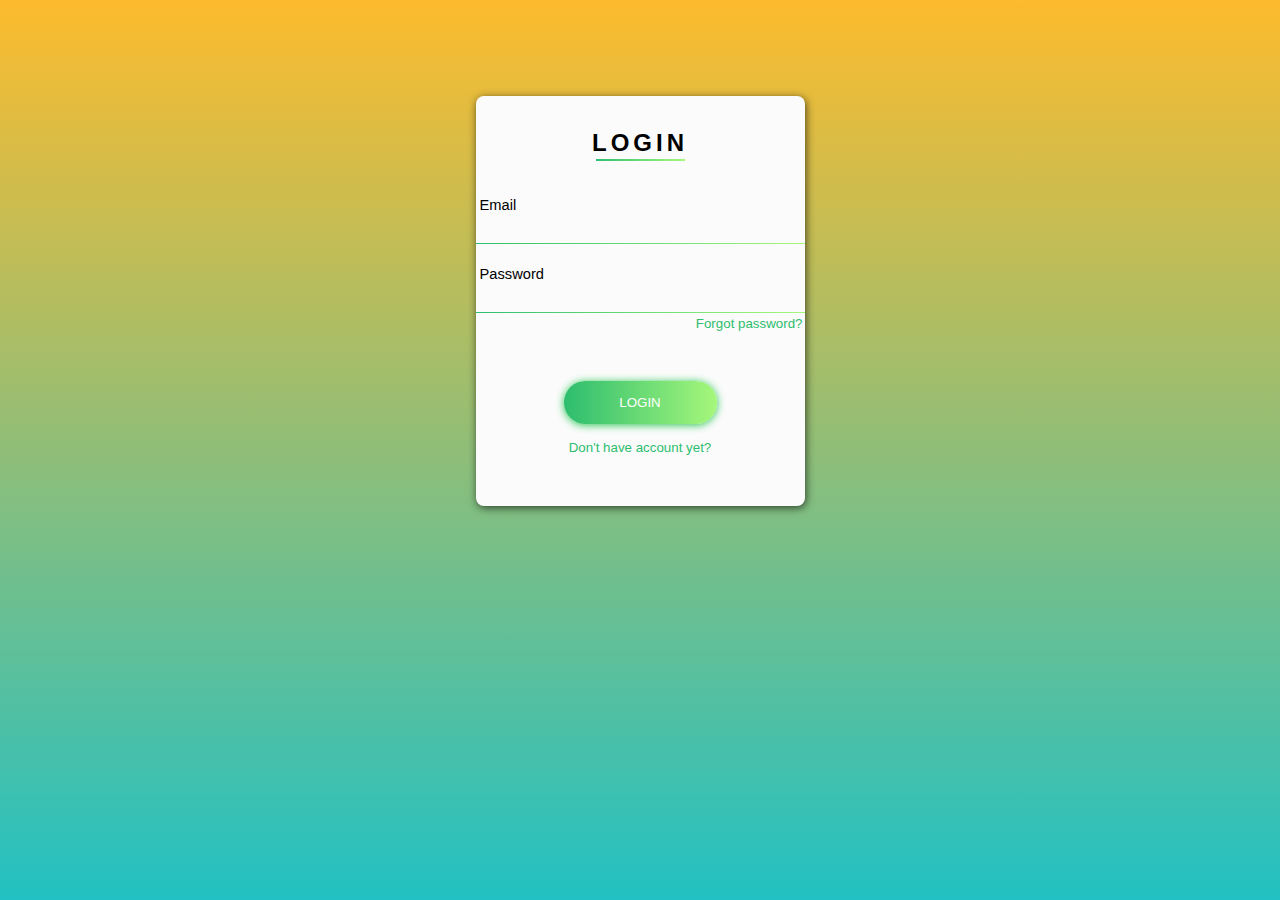
<file: Login dan Sign Up/login.html>
<html>
    <head>
      <link rel="icon" type="image/png" href="logoMII.png">
      <title>Login</title>
    </head>
    <link rel="stylesheet" href="stylelogin.css">
<body>
    <div id="card">
        <div id="card-title">
            <h2>LOGIN</h2>
            <div class="underline-title"></div>
          </div>
          <form method="post" class="form"> 
            <label for="user-email" style="padding-top:13px">&nbsp;Email</label>
            <input id="user-email" class="form-content" type="email" name="email" autocomplete="on" required />
            <div class="form-border"></div>
          <label for="user-password" style="padding-top:22px">&nbsp;Password</label>
            <input id="user-password" class="form-content" type="password" name="password" required />
            <div class="form-border"></div>
          <a href="#"><legend id="forgot-pass">Forgot password?</legend></a>
          <input id="submit-btn" type="submit" name="submit" value="LOGIN" />
          <a href="signup.html" id="signup">Don't have account yet?</a>
          </form>
    </div>
</body>
</html>
</file>
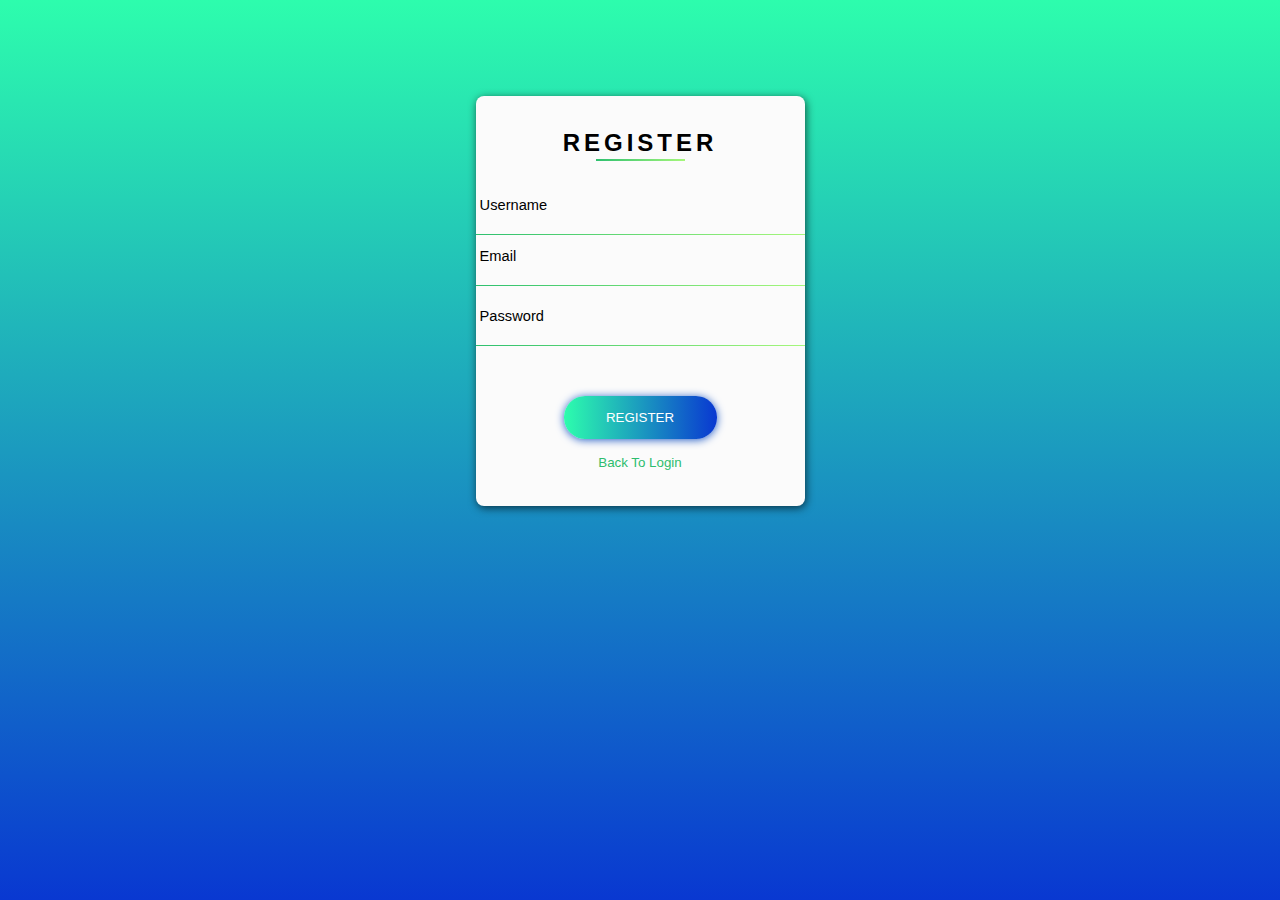
<file: Login dan Sign Up/signup.html>
<html>
    <head>
      <link rel="icon" type="image/png" href="logoMII.png">
      <title>Sign Up</title>
    </head>
    <link rel="stylesheet" href="stylesignup.css">
<body>
    <div id="card">
        <div id="card-title">
            <h2>REGISTER</h2>
            <div class="underline-title"></div>
          </div>
          <form method="post" class="form"> 
          <label for="user-name" style="padding-top:13px">&nbsp;Username</label>
            <input id="user-name" class="form-content" type="nama" name="nama" autocomplete="on" required />
            <div class="form-border"></div>
          <label for="user-email" style="padding-top:13px">&nbsp;Email</label>
            <input id="user-email" class="form-content" type="email" name="email" autocomplete="on" required />
            <div class="form-border"></div>
          <label for="user-password" style="padding-top:22px">&nbsp;Password</label>
            <input id="user-password" class="form-content" type="password" name="password" required />
            <div class="form-border"></div>
          <input id="submit-btn" type="submit" name="submit" value="REGISTER" />
          <a href="login.html" id="login">Back To Login</a>
          </form>
    </div>
</body>
</html>
</file>
<file: Login dan Sign Up/stylelogin.css>
body {
    background: linear-gradient(0deg, #22c1c3 0%, rgba(253,187,45,1) 100%);
    background-repeat: no-repeat;
}
#card {
    background: #fbfbfb;
    border-radius: 8px;
    box-shadow: 1px 2px 8px rgba(0, 0, 0, 0.65);
    height: 410px;
    margin: 6rem auto 8.1rem auto;
    width: 329px;
}
#card-content {
    padding: 12px 44px;
}
#card-title {
    font-family: "Klavika", sans-serif;
    letter-spacing: 4px;
    padding-bottom: 23px;
    padding-top: 13px;
    text-align: center;
}
.underline-title {
    background: -webkit-linear-gradient(right, #a6f77b, #2ec06f);
    height: 2px;
    margin: -1.1rem auto 0 auto;
    width: 89px;
}
a {
    text-decoration: none;
}
label {
    font-family: "Raleway", sans-serif;
    font-size: 11pt;
}
#forgot-pass {
    color: #2dbd6e;
    font-family: "Raleway", sans-serif;
    font-size: 10pt;
    margin-top: 3px;
    text-align: right;
}
.form {
    align-items: left;
    display: flex;
    flex-direction: column;
}
.form-border {
    background: -webkit-linear-gradient(right, #a6f77b, #2ec06f);
    height: 1px;
    width: 100%;
}
.form-content {
    background: #fbfbfb;
    border: none;
    outline: none;
    padding-top: 14px;
}
#signup {
    color: #2dbd6e;
    font-family: "Raleway", sans-serif;
    font-size: 10pt;
    margin-top: 16px;
    text-align: center;
}
#submit-btn {
    background: -webkit-linear-gradient(right, #a6f77b, #2dbd6e);
    border: none;
    border-radius: 21px;
    box-shadow: 0px 1px 8px #24c64f;
    cursor: pointer;
    color: white;
    font-family: "Raleway SemiBold", sans-serif;
    height: 42.3px;
    margin: 0 auto;
    margin-top: 50px;
    transition: 0.25s;
    width: 153px;
}
#submit-btn:hover {
    box-shadow: 0px 1px 18px #24c64f;
}
</file>
<file: Login dan Sign Up/stylesignup.css>
body {
    background: linear-gradient(0deg, #0938d1 0%, #2dfdad 100%);
    background-repeat: no-repeat;
}
#card {
    background: #fbfbfb;
    border-radius: 8px;
    box-shadow: 1px 2px 8px #000000a6;
    height: 410px;
    margin: 6rem auto 8.1rem auto;
    width: 329px;
}
#card-content {
    padding: 12px 44px;
}
#card-title {
    font-family: "Klavika", sans-serif;
    letter-spacing: 4px;
    padding-bottom: 23px;
    padding-top: 13px;
    text-align: center;
}
.underline-title {
    background: -webkit-linear-gradient(right, #a6f77b, #2ec06f);
    height: 2px;
    margin: -1.1rem auto 0 auto;
    width: 89px;
}
a {
    text-decoration: none;
}
label {
    font-family: "Raleway", sans-serif;
    font-size: 11pt;
}
.form {
    align-items: left;
    display: flex;
    flex-direction: column;
}
.form-border {
    background: -webkit-linear-gradient(right, #a6f77b, #2ec06f);
    height: 1px;
    width: 100%;
}
.form-content {
    background: #fbfbfb;
    border: none;
    outline: none;
    padding-top: 5px;
}
#login {
    color: #2dbd6e;
    font-family: "Raleway", sans-serif;
    font-size: 10pt;
    margin-top: 16px;
    text-align: center;
}
#submit-btn {
    background: -webkit-linear-gradient(right, #0938d1 0%, #2dfdad 100%);
    border: none;
    border-radius: 21px;
    box-shadow: 0px 1px 8px  #245dc6;
    cursor: pointer;
    color: white;
    font-family: "Raleway SemiBold", sans-serif;
    height: 42.3px;
    margin: 0 auto;
    margin-top: 50px;
    transition: 0.25s;
    width: 153px;
}
#submit-btn:hover {
    box-shadow: 0px 1px 18px #245dc6;
}
</file>
